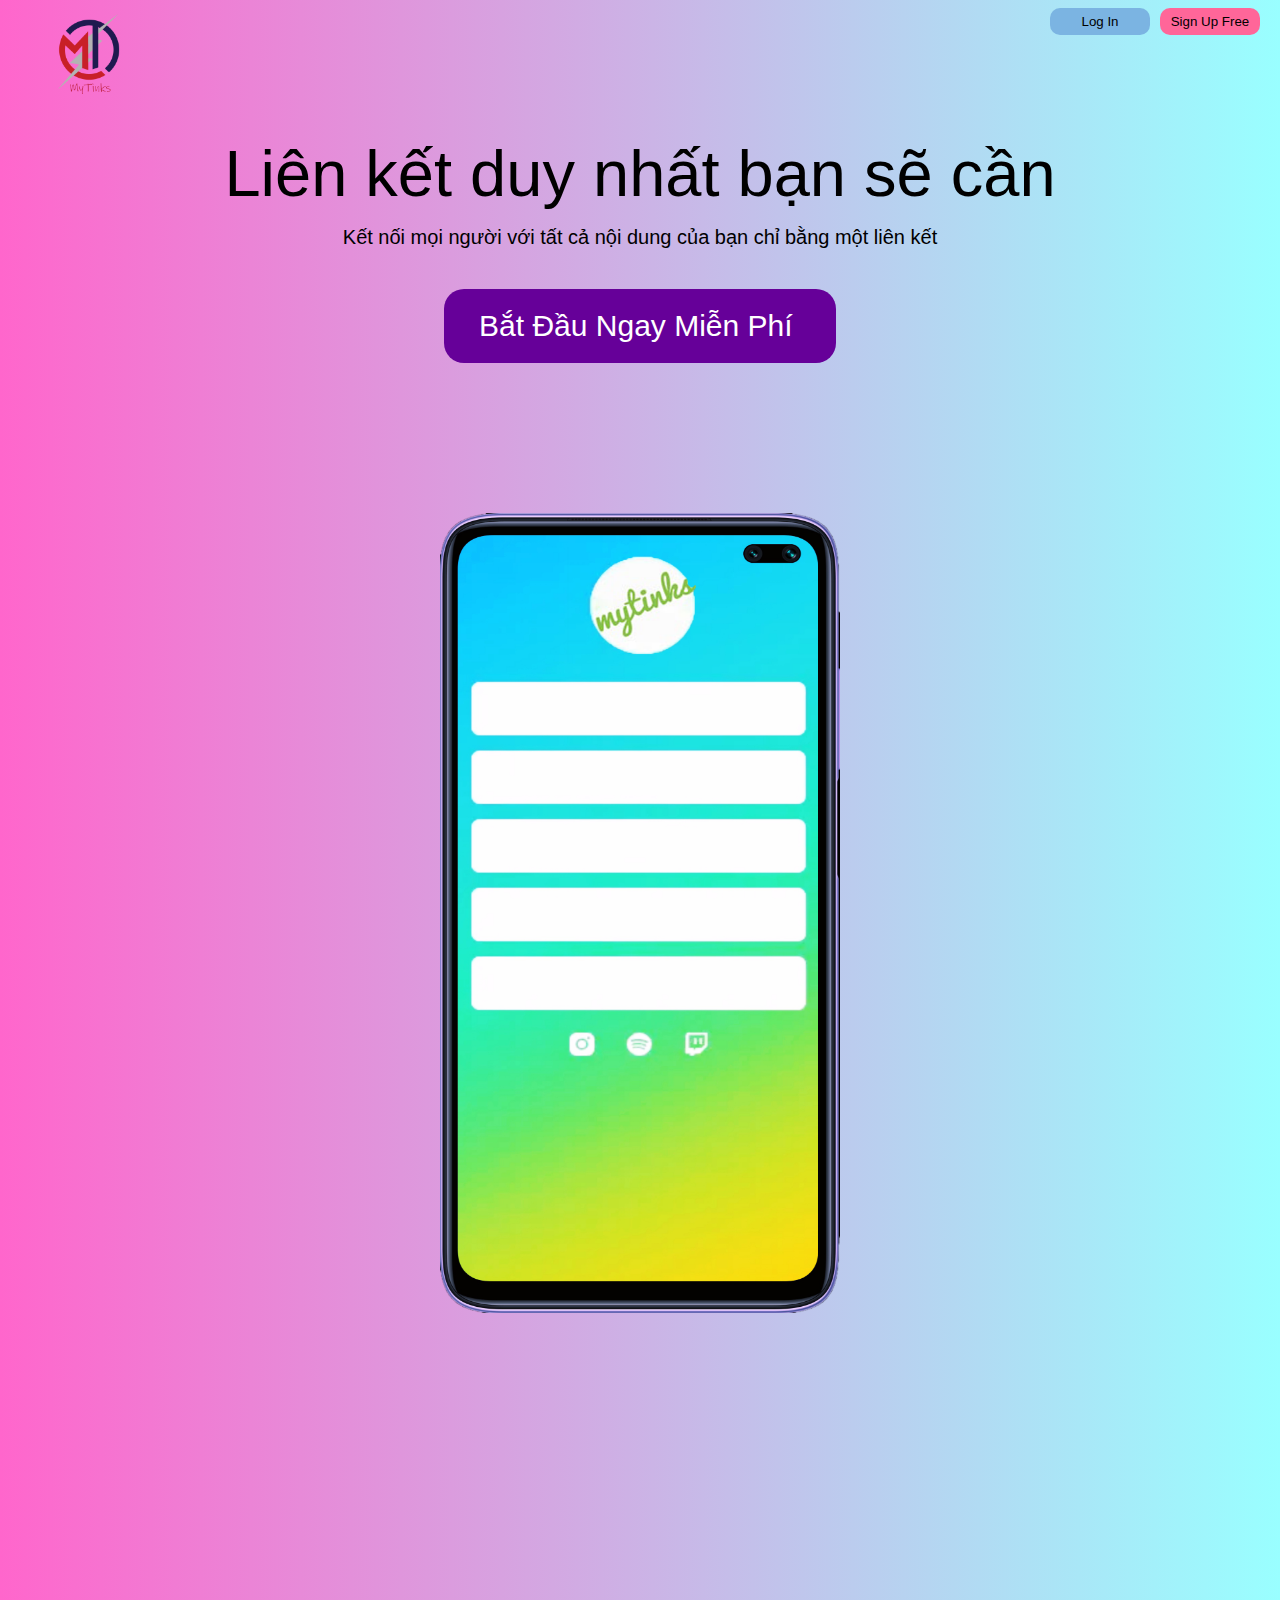
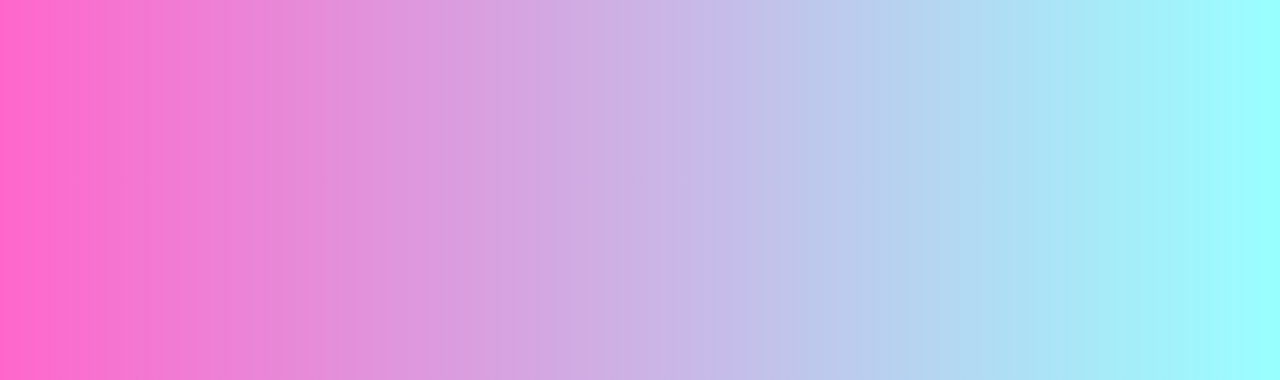
<file: index.html>
<!DOCTYPE html>
<html lang="en">
    <head>
        <title>Getstart </title>
        <meta charset="UTF-8">
        <meta name="viewport" content="width=device-width, initial-scale=1">
        <link href="css/style-getstart.css" rel="stylesheet">
    </head>
    <body>
    <div class="main">
        <div class="header">
            <ul id="nav">
                <li><a href="templates.html" ><img src="/img/logo.png" alt=""></a></li>      
            
            <div class="signup">
                <li><a href="registration.html" ><input class="signup-btn" type="submit" value="Sign Up Free"> </a></li> 
            </div>
            <div class="login">
                <li><a href="signin.html" ><input  class="login-btn" type="submit" value="Log In">  </a></li> 
                
            </div>
            </ul>
        </div>
        <div class="text-main">
            <p>Liên kết duy nhất bạn sẽ cần</p>  
        </div>
        <div class="text-ex"> <p>Kết nối mọi người với tất cả nội dung của bạn chỉ bằng một liên kết</p></div>
        <div class="start">
            <a href="registration.html" ><input class="start-btn" type="submit" value="Bắt Đầu Ngay Miễn Phí "> </a>
        </div>
        <div class="image-phone">
            <img src="/img/phone.png" alt="">
        </div>
    </div>
    </body>
</html>
</file>
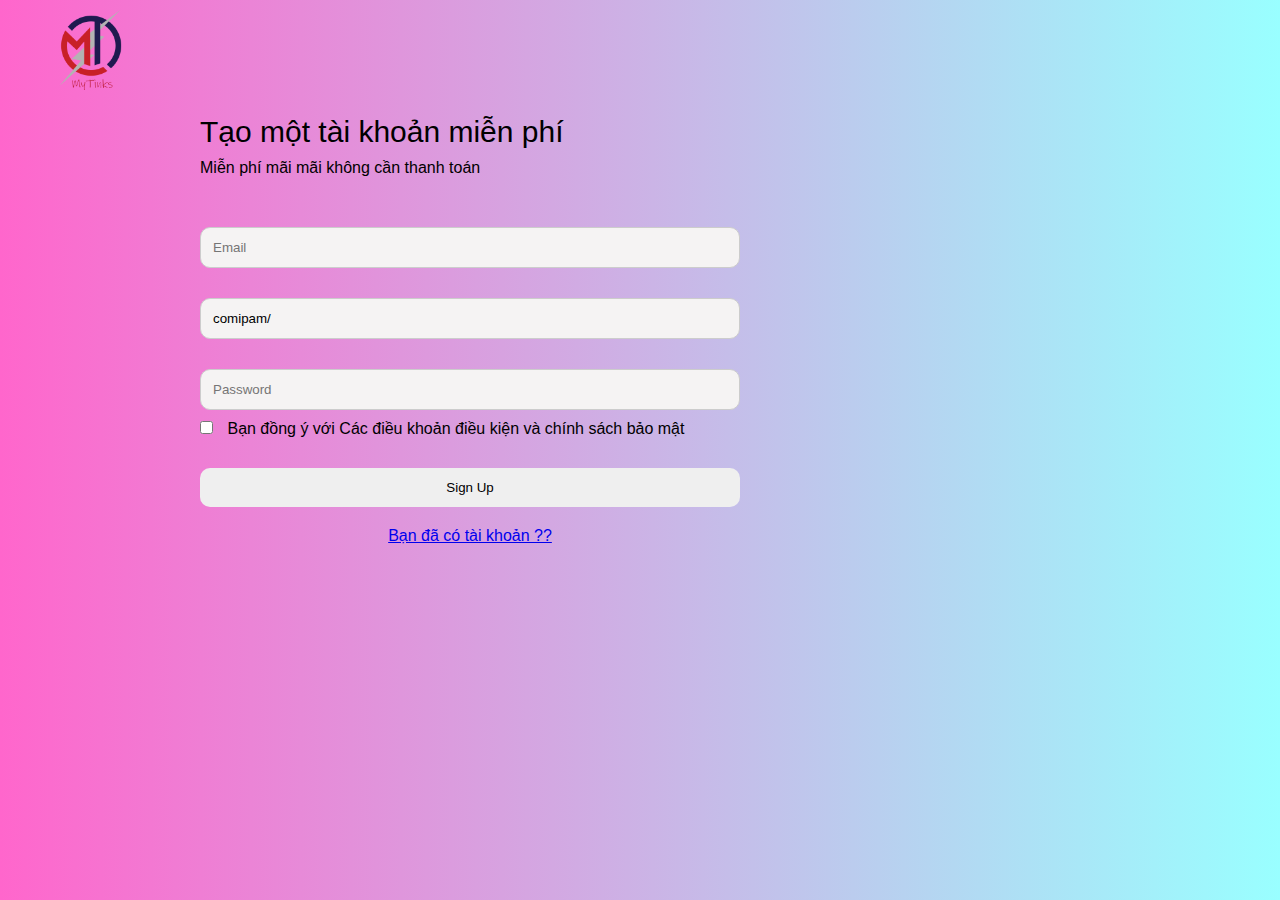
<file: registration.html>
<!DOCTYPE html>
<html lang="en">
    <head>
        <title>Sign Up</title>
        <meta charset="UTF-8">
        <meta name="viewport" content="width=device-width, initial-scale=1">
        <link href="css/style-registration.css" rel="stylesheet">
        <script src="js/main.js"></script>
    </head>
    
    <body>
        
    <div class="title" > <a href="getstart.html" ><img src="/img/logo.png" alt=""></a> 
    </div>
    <div class="main">
        <p>Tạo một tài khoản miễn phí </p>
        <h> Miễn phí mãi mãi không cần thanh toán</h>
        <div class="form">
            <form>
                <div class="form-input email"> 
                    <input type="email" placeholder="Email"required class="form-control">
                </div>
                <div class="form-input username"> 
                    <input type="text" value="comipam/" placeholder="Username"  required class="form-control" >
                </div>
                <div class="form-input password"> 
                    <input type="password" placeholder="Password" required class="form-control">
                </div>
                <form action="#">
                    <input type="checkbox" id="myCheck" >
                    <label for="myCheck">Bạn đồng ý với Các điều khoản điều kiện và chính sách bảo mật</label> <br>
                    <input   id="check-btn"  onclick="myFunction()"  class="submit-btn" type="submit" value="Sign Up"> 
                </form>
                
               <div class="acc"><a href="signin.html">Bạn đã có tài khoản ??  </a></div> 
            </form>



        </div>

    </div>
    </body>
</html>
</file>
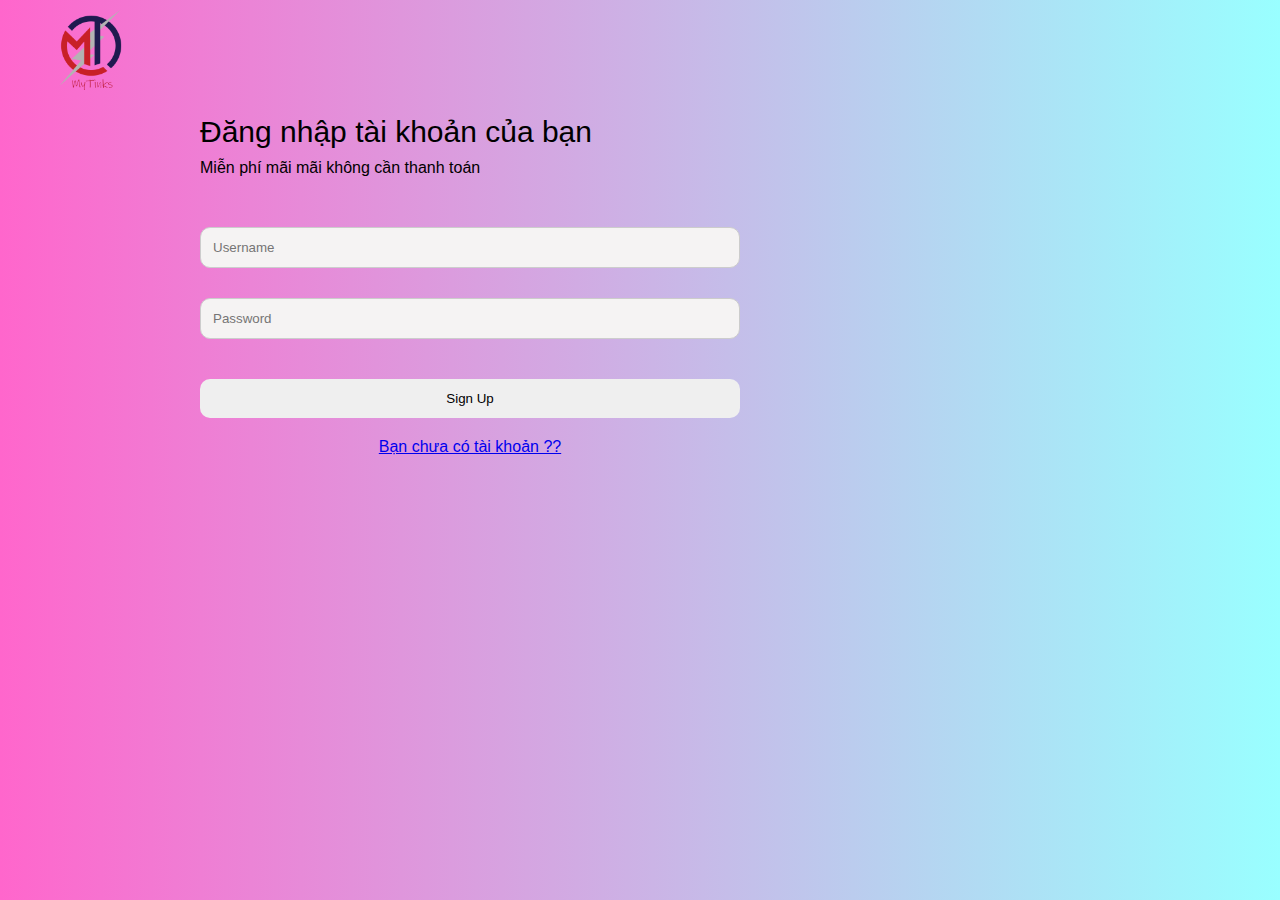
<file: signin.html>
<!DOCTYPE html>
<html lang="en">
    <head>
        <title>Sign In</title>
        <meta charset="UTF-8">
        <meta name="viewport" content="width=device-width, initial-scale=1">
        <link href="css/style-registration.css" rel="stylesheet">

    </head>
    
    <body>
        
    <div class="title">  <a href="getstart.html"><img src="/img/logo.png" alt="" ></a></div>
    <div class="main">
        <p>Đăng nhập tài khoản của bạn </p>
        <h> Miễn phí mãi mãi không cần thanh toán</h>
        <div class="form">
            <form>
                <div class="form-input username"> 
                    <input type="text" placeholder="Username" required class="form-control">
                </div>
                <div class="form-input password"> 
                    <input type="password" placeholder="Password" required class="form-control">
                </div>
                <input class="submit-btn" type="submit" value="Sign Up" >
               <div class="acc"><a href="registration.html">Bạn chưa có tài khoản ??  </a></div> 
            </form>



        </div>

    </div>
    </body>
</html>
</file>
<file: css/style-getstart.css>
html{
    background-image: linear-gradient(90deg, #FF66cc, #99ffff);
    background-repeat: no-repeat;
    width: 100%;
    height: 220%;
    
    
}
.main{
    font-family:-apple-system, BlinkMacSystemFont, 'Segoe UI', Roboto, Oxygen, Ubuntu, Cantarell, 'Open Sans', 'Helvetica Neue', sans-serif;
}
.header {
    
    
}

#nav { 
    display: inline-block;  
}
#nav li {
    
    position: fixed;
    z-index: 1;
    list-style: none;
    
}

#nav img {
    margin-top: -10px;
    width: 80px;
    height: 80px;
    
}
.signup { 
position: absolute;
right: 120px;
top: 8px;


}
.signup-btn {
    border: none;
    padding: 6px;
    width: 100px;
    border-radius: 10px;
    background-color: #FF6699;
    
}
.signup-btn:hover {
    background-color: #7bb4e2;
}
.login {
    position: absolute;
    right: 230px;
    top: 8px;
    
}
.login-btn {
    border: none;
    padding: 6px;
    width: 100px;
    border-radius: 10px;
    background-color: #7bb4e2
    
}
.login-btn:hover{
    background-color: #FF6699 ;
}
.text-main {
    font-size: 65px;
    margin-top: 92px;
    text-align: center;
    
}
.text-ex {
    margin-top: -50px;
    font-size: 20px;
    text-align: center;
    margin-bottom: 40px;
    
}
.start-btn {
    display: block;
    margin-left: auto;
    margin-right: auto;
    border: none;
    background-color: #660099;
    color:white;
    width: 31%;
    border-radius: 20px;
    
    
    font-size: 30px;  
    padding: 20px ;
    
}
.start a{
    text-decoration: none;
}
.start-btn:hover {
    background-color: #9933ff;
}
.image-phone img {
    display: block;
    margin-left: auto;
    margin-right: auto;
    
    margin-top: 150px;
    width: 400px;
    height: 800px;
}
/* Mobile */ 
@media only screen and (max-width: 739px) {

    #nav img {
        
        margin-left: -20px;
        
        
    }
    .login {
        position: absolute;
        right: 220px;
        top: 30px;
        
    }
    .signup {
        position: absolute;
        right: 110px;
        top: 30px;
        
    }
    .text-main {
        font-size: 45px;
    }

    .text-ex {
        margin-top: -30px;
        font-size: 15px;
        
    }
    .start-btn {
        width: 50%;
        padding: 13px;
       
        font-size: 13px;
    }
    .image-phone img {
      
        margin-top: 150px;
        width: 250px;
        height: 500px;
    }

}
/* Tablet */
@media only screen and (min-width: 740px) and (max-width:1023px) {
  
    .text-main {
        font-size: 55px;
    }
    .start-btn {
        width: 50%;
        padding: 18px;
        font-size: 20px;
    }
}
</file>
<file: css/style-registration.css>
/* reset css */
*{
    padding: 0;
    margin: 0;
    box-sizing: border-box;
}
html {
    width: 100%;
    height: 100%;
    background-image: linear-gradient(90deg, #FF66cc, #99ffff);

    /* background-image: url('/img/background1.jpg'); */
    background-repeat: no-repeat;
    background-size: cover;
    
    
}
.main {
    
    font-family: -apple-system, BlinkMacSystemFont, 'Segoe UI', Roboto, Oxygen, Ubuntu, Cantarell, 'Open Sans', 'Helvetica Neue', sans-serif;
    margin-left: 200px;
}
img {
    width: 80px;
    height: 80px;
}
.title {
 letter-spacing: 7px;
 padding-top: 10px;
 padding-left: 50px;
 font-size: 20px;
 color: #F5B800;
}
p {
    
    padding-top: 20px;
    font-size: 30px;
    padding-bottom: 10px;
    
}

.form {  
    padding-top: 30px;  
    width: 50%;
    
}
.form-input {
    padding-top: 20px;
    padding-bottom: 10px;
    width: 100%;
   
    
    
}
.form-control {
    border-radius: 10px;
    padding: 12px;
    width: 100%;
    border: 1px solid #ccc;
    background-color: rgb(245, 243, 243);
    
    
}

label {
    margin-left: 10px;
    
}
.submit-btn {
    margin-top: 30px;
    padding: 12px  ;
    width: 100%;
    border-radius: 10px;
    border: none;
}
.submit-btn:hover {
    background-color: #F5B800;
}
 .acc {
     text-align: center;
     margin-top: 20px;
 }

/* Mobile */ 
@media only screen and (max-width: 739px) {
   
 
    .main {
        
   margin-left: 20px;
    }
    p{
        font-size: 18px;
        font-weight: bold;
    }
    h {
        font-size: 15px;
    }
    .form{
        width: 100%;
    }
    .form-input {
        padding-top: 0px;
        padding-bottom: 20px;
        
    }
    .form-control {
        padding: 8px;
        width: 95%;
        
    }
   label{
       font-size: 15px;
       font-weight: bold;
      
   }
   .submit-btn {
        margin-top: 30px;
        padding: 8px ;
        width: 95%;
    }
    .acc {
       text-align: center;
        margin-top: 20px;
    }
        
    
 
   
  
}
/* Tablet */
@media only screen and (min-width: 740px) and (max-width:1023px) {
   .main{
       margin-left: 100px;
   }
   .form-control {
    padding: 8px;
    width: 85%;
    
}
.submit-btn {
  
    padding: 8px ;
    width: 85%;
}
    
}
/* PC */
@media only screen and (min-width: 1024px) {
    
}
</file>
